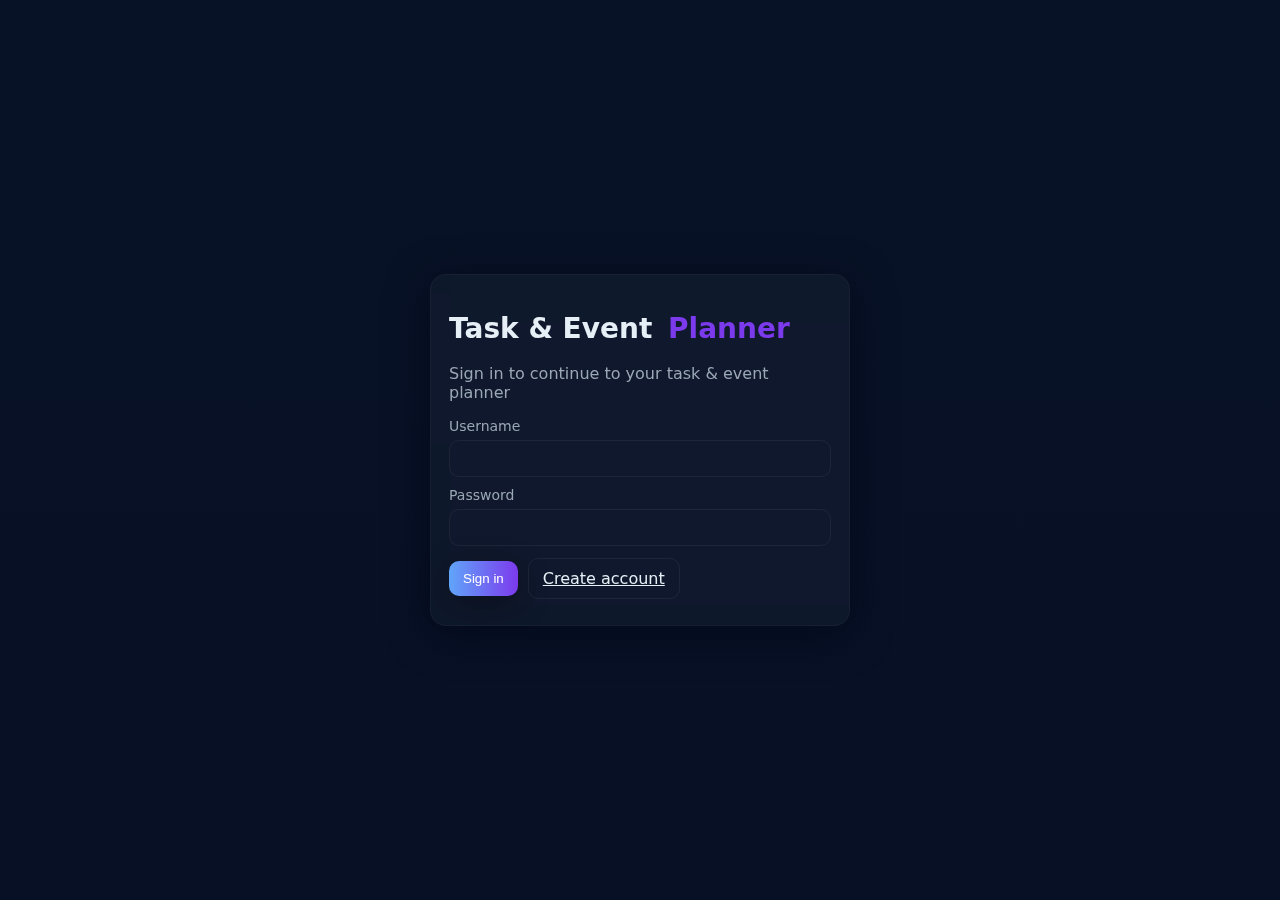
<file: index.html>
<!doctype html>
<html lang="en">
<head>
  <meta charset="utf-8" />
  <meta name="viewport" content="width=device-width,initial-scale=1" />
  <title>Login — Task & Event Planner</title>
  <link rel="stylesheet" href="assets/style.css">
</head>
<body>
  <main class="auth-page">
    <div class="auth-card glass">
      <h1 class="brand">Task & Event <span>Planner</span></h1>
      <p class="muted">Sign in to continue to your task & event planner</p>

      <form id="loginForm" class="form" autocomplete="off">
        <label>Username
          <input id="login-username" required autocomplete="username" />
        </label>
        <label>Password
          <input id="login-password" type="password" required autocomplete="current-password" />
        </label>

        <div class="row">
          <button class="btn primary">Sign in</button>
          <a class="btn ghost" href="register.html">Create account</a>
        </div>

        <div id="login-error" class="error" role="alert" aria-live="polite"></div>
      </form>
    </div>
  </main>

  <script src="assets/app.js"></script>
</body>
</html>
</file>
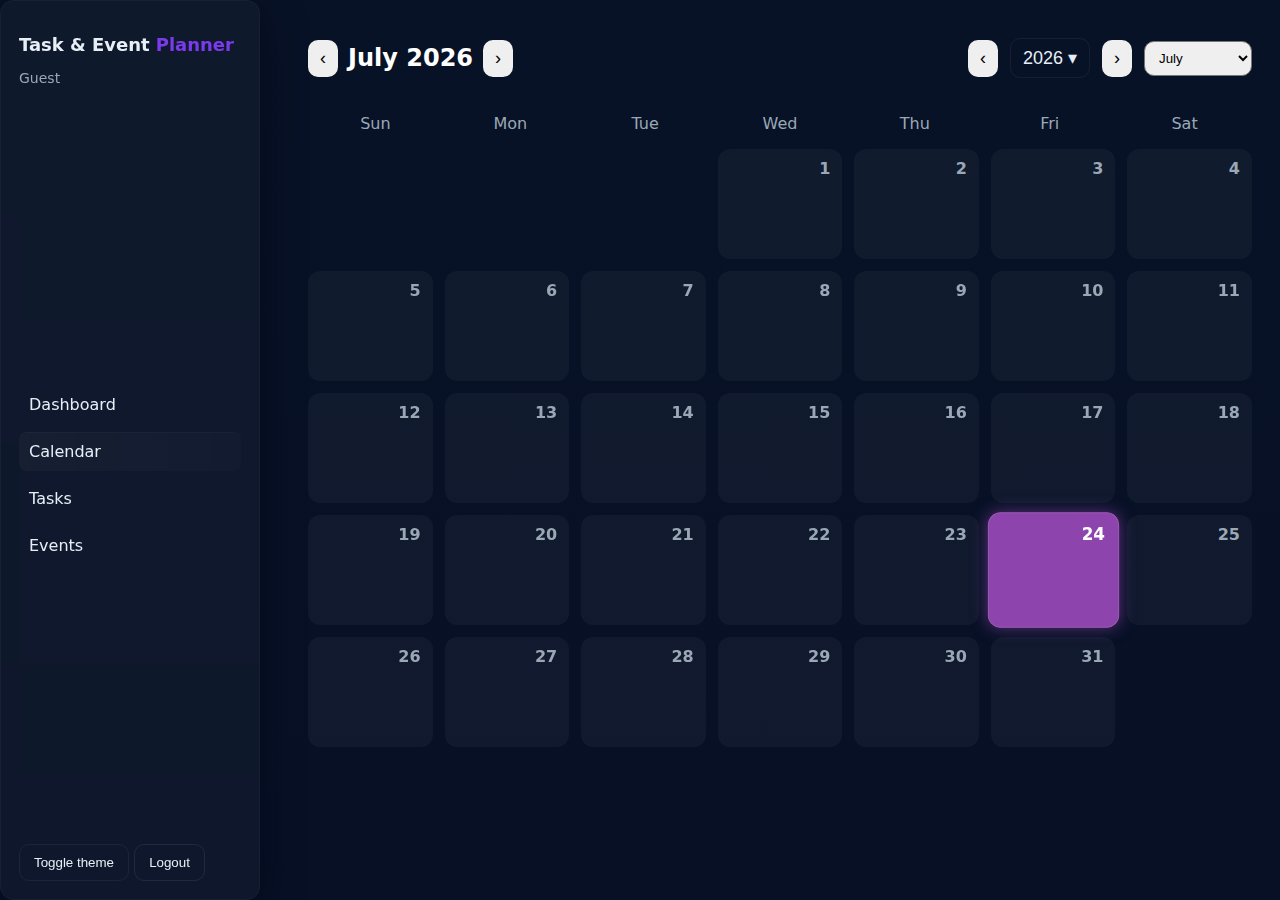
<file: calendar.html>
<!doctype html>
<html lang="en">
<head>
<meta charset="utf-8" />
<meta name="viewport" content="width=device-width,initial-scale=1" />
<title>Calendar — Task & Event Planner</title>
<link rel="stylesheet" href="assets/style.css">

<style>
  /* --- TOOLBAR STYLES --- */
  .calendar-toolbar {
    display: flex;
    align-items: center;
    justify-content: space-between;
    gap: 15px;
    padding: 10px 0;
  }

  .center-group {
    display: flex;
    align-items: center;
    gap: 15px;
  }

  .month-label {
    margin: 0;
    font-size: 1.5rem;
    font-weight: 700;
    white-space: nowrap;
  }

  .year-controls {
    display: flex;
    align-items: center;
    background: rgba(255,255,255,0.05);
    border-radius: 6px;
    padding: 2px 5px;
  }

  .year-controls .btn.small {
    padding: 2px 8px;
    height: auto;
    font-size: 1rem;
  }

  /* --- CURRENT DATE HIGHLIGHT STYLES --- */
  .cell.today {
    background-color: #8e44ad !important;
    color: #ffffff !important;
    border: 1px solid #9b59b6;
    box-shadow: 0 0 15px rgba(142, 68, 173, 0.6);
    font-weight: 700;
    transform: scale(1.05);
    z-index: 10;
  }

  .cell.today .date {
    color: #ffffff !important;
  }
</style>
</head>
<body>
  <div class="layout">
    <aside class="sidebar glass" aria-label="Sidebar">
      <div class="sidebar-top">
        <h2 class="brand small">Task & Event<span>Planner</span></h2>
        <div class="user-info" id="user-info">Welcome User</div>
      </div>

      <nav class="nav">
        <a href="dashboard.html" class="nav-link">Dashboard</a>
        <a href="calendar.html" class="nav-link active">Calendar</a>
        <a href="tasks.html" class="nav-link">Tasks</a>
        <a href="events.html" class="nav-link">Events</a>
      </nav>

      <div class="sidebar-bottom">
        <button id="themeToggle" class="btn ghost">Toggle theme</button>
        <button id="logoutBtn" class="btn outline">Logout</button>
      </div>
    </aside>

    <main class="main">
      <header class="main-header">
        
        <div class="calendar-toolbar">

    <div class="left-group">
        <button id="prevMonth" class="btn small">‹</button>
        <h2 id="monthLabel" class="month-label">December 2025</h2>
        <button id="nextMonth" class="btn small">›</button>
    </div>

    <div class="right-group">
        <button id="prevYear" class="btn small">‹</button>
        <button id="yearDisplay" class="btn ghost small">2025 ▾</button>
        <button id="nextYear" class="btn small">›</button>

        <select id="monthSelect" class="month-select"></select>
    </div>

</div>



      </header>

      <section class="calendar-wrap">
        <div class="weekdays" role="list">
          <div>Sun</div><div>Mon</div><div>Tue</div><div>Wed</div><div>Thu</div><div>Fri</div><div>Sat</div>
        </div>
        <div id="calendarGrid" class="calendar-grid" role="grid"></div>
      </section>
    </main>
  </div>

  <div id="yearPicker" class="overlay" aria-hidden="true">
    <div class="overlay-card">
      <h3>Select year</h3>
      <div id="yearList" class="year-list"></div>
      <div class="row" style="justify-content:flex-end;margin-top:12px">
        <button id="closeYearPicker" class="btn ghost">Close</button>
      </div>
    </div>
  </div>

  <div id="modal" class="modal" aria-hidden="true">
    <div class="modal-card glass">
      <button id="closeModal" class="close" aria-label="Close modal">&times;</button>
      <h3 id="modalTitle">Add Event</h3>
      <form id="eventForm" class="form">
        <label>Title<input id="eventTitle" required></label>
        <label>Time<input id="eventTime" type="time"></label>
        <label>Category<input id="eventCategory" placeholder="e.g. Meeting, Birthday"></label>
        <label>Description<textarea id="eventDesc"></textarea></label>
        <div class="row">
          <button class="btn primary" id="saveEvent">Save</button>
          <button class="btn ghost" id="deleteEvent" type="button">Delete</button>
        </div>
      </form>
    </div>
  </div>

<script src="assets/app.js"></script>
</body>
</html>
</file>
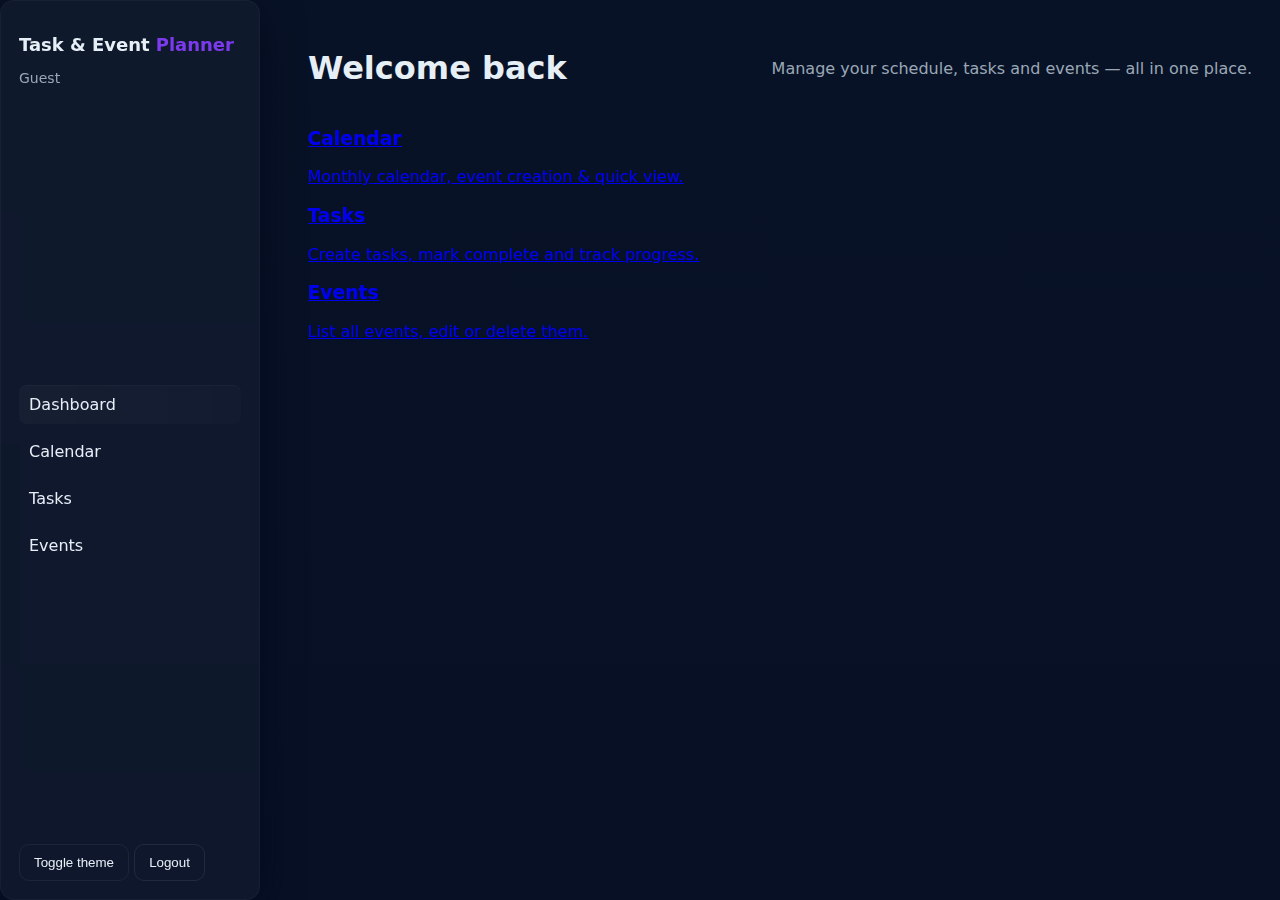
<file: dashboard.html>
<!doctype html>
<html lang="en">
<head>
<meta charset="utf-8" />
<meta name="viewport" content="width=device-width,initial-scale=1" />
<title>Dashboard — Task & Event Planner</title>
<link rel="stylesheet" href="assets/style.css">
</head>
<body>
  <div class="layout">
    <aside class="sidebar glass" aria-label="Sidebar">
      <div class="sidebar-top">
        <h2 class="brand small">Task & Event<span>Planner</span></h2>
        <div class="user-info" id="user-info"></div>
      </div>

      <nav class="nav" role="navigation">
        <a href="dashboard.html" class="nav-link active">Dashboard</a>
        <a href="calendar.html" class="nav-link">Calendar</a>
        <a href="tasks.html" class="nav-link">Tasks</a>
        <a href="events.html" class="nav-link">Events</a>
      </nav>

      <div class="sidebar-bottom">
        <button id="themeToggle" class="btn ghost">Toggle theme</button>
        <button id="logoutBtn" class="btn outline">Logout</button>
      </div>
    </aside>

    <main class="main">
      <header class="main-header">
        <h1>Welcome back</h1>
        <p class="muted">Manage your schedule, tasks and events — all in one place.</p>
      </header>

      <section class="cards">
        <a class="card" href="calendar.html">
          <h3>Calendar</h3>
          <p>Monthly calendar, event creation & quick view.</p>
        </a>

        <a class="card" href="tasks.html">
          <h3>Tasks</h3>
          <p>Create tasks, mark complete and track progress.</p>
        </a>

        <a class="card" href="events.html">
          <h3>Events</h3>
          <p>List all events, edit or delete them.</p>
        </a>
      </section>
    </main>
  </div>

<script src="assets/app.js"></script>
</body>
</html>
</file>
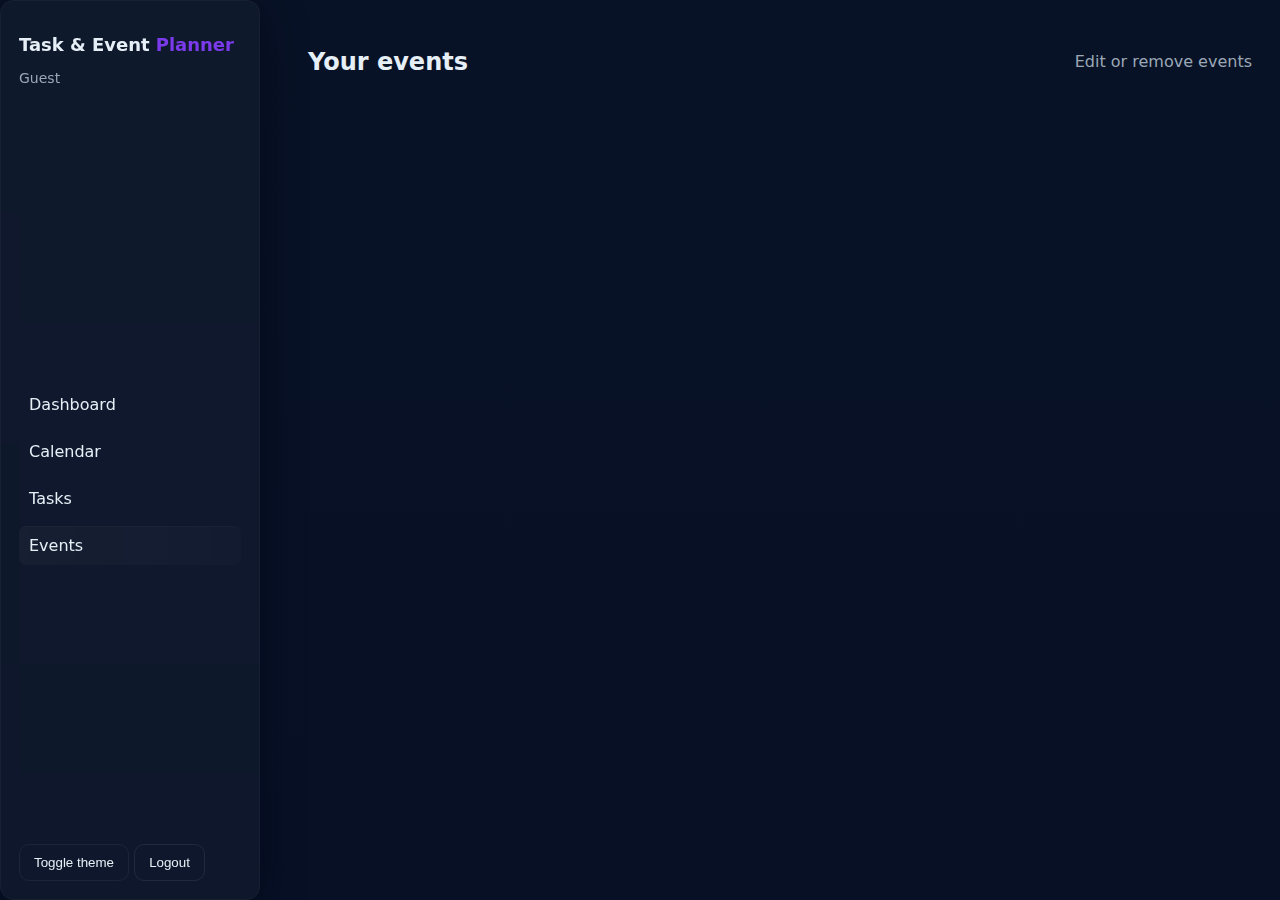
<file: events.html>
<!doctype html>
<html lang="en">
<head>
<meta charset="utf-8" />
<meta name="viewport" content="width=device-width,initial-scale=1" />
<title>Events — Task & Event Planner</title>
<link rel="stylesheet" href="assets/style.css">
</head>
<body>
  <div class="layout">
    <aside class="sidebar glass" aria-label="Sidebar">
      <div class="sidebar-top">
        <h2 class="brand small">Task & Event<span>Planner</span></h2>
        <div class="user-info" id="user-info"></div>
      </div>

      <nav class="nav">
        <a href="dashboard.html" class="nav-link">Dashboard</a>
        <a href="calendar.html" class="nav-link">Calendar</a>
        <a href="tasks.html" class="nav-link">Tasks</a>
        <a href="events.html" class="nav-link active">Events</a>
      </nav>

      <div class="sidebar-bottom">
        <button id="themeToggle" class="btn ghost">Toggle theme</button>
        <button id="logoutBtn" class="btn outline">Logout</button>
      </div>
    </aside>

    <main class="main">
      <header class="main-header">
        <h2>Your events</h2>
        <p class="muted">Edit or remove events</p>
      </header>

      <section class="events-section">
        <ul id="eventsList" class="events-list"></ul>
      </section>
    </main>
  </div>

<script src="assets/app.js"></script>
</body>
</html>
</file>
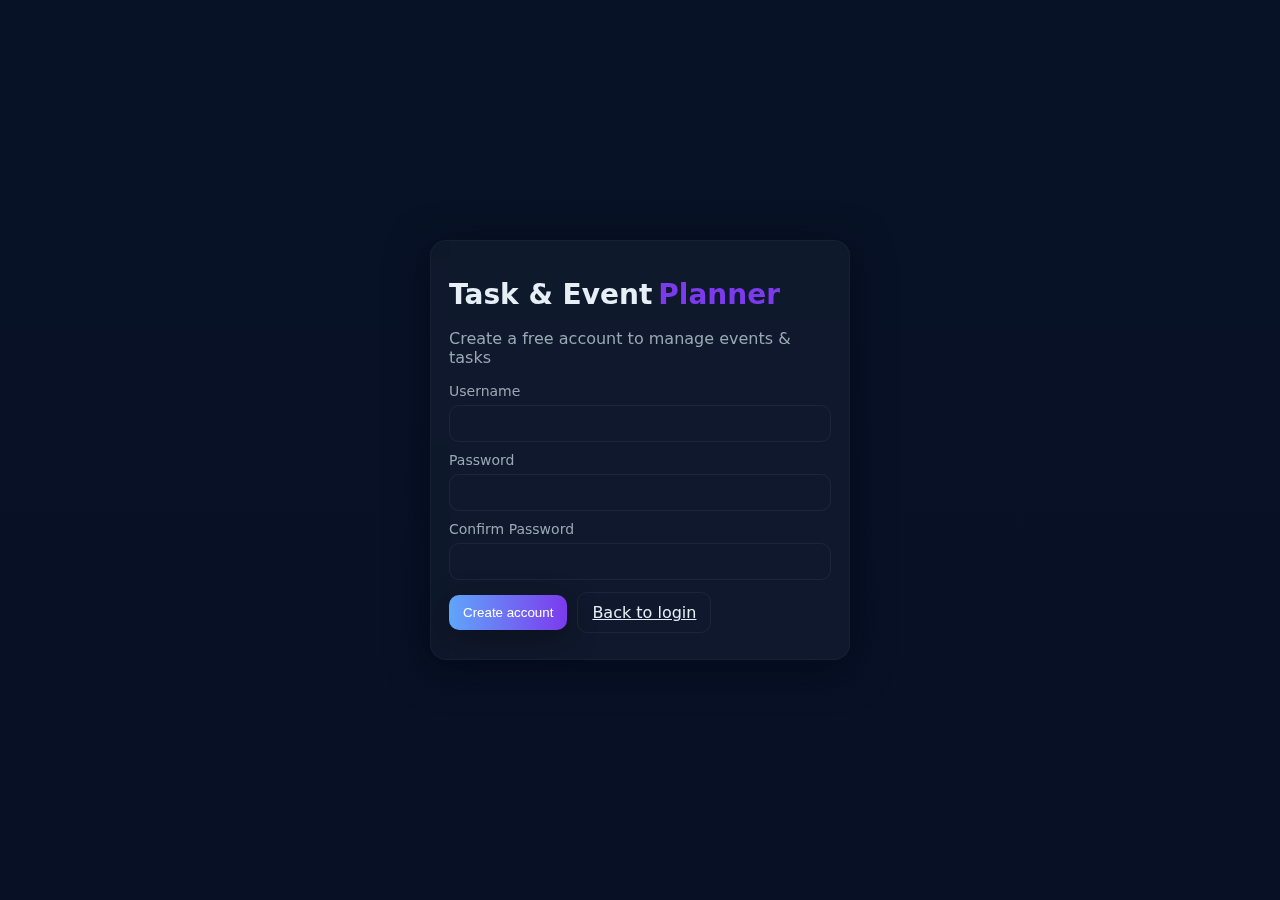
<file: register.html>
<!doctype html>
<html lang="en">
<head>
  <meta charset="utf-8" />
  <meta name="viewport" content="width=device-width,initial-scale=1" />
  <title>Register — Task & Event Planner</title>
  <link rel="stylesheet" href="assets/style.css">
</head>
<body>
  <main class="auth-page">
    <div class="auth-card glass">
      <h1 class="brand">Task & Event<span>Planner</span></h1>
      <p class="muted">Create a free account to manage events & tasks</p>

      <form id="registerForm" class="form" autocomplete="off">
        <label>Username
          <input id="reg-username" required autocomplete="username" />
        </label>
        <label>Password
          <input id="reg-password" type="password" required autocomplete="new-password" />
        </label>
        <label>Confirm Password
          <input id="reg-password2" type="password" required autocomplete="new-password" />
        </label>

        <div class="row">
          <button class="btn primary">Create account</button>
          <a class="btn ghost" href="index.html">Back to login</a>
        </div>

        <div id="reg-error" class="error" role="alert" aria-live="polite"></div>
      </form>
    </div>
  </main>

  <script src="assets/app.js"></script>
</body>
</html>
</file>
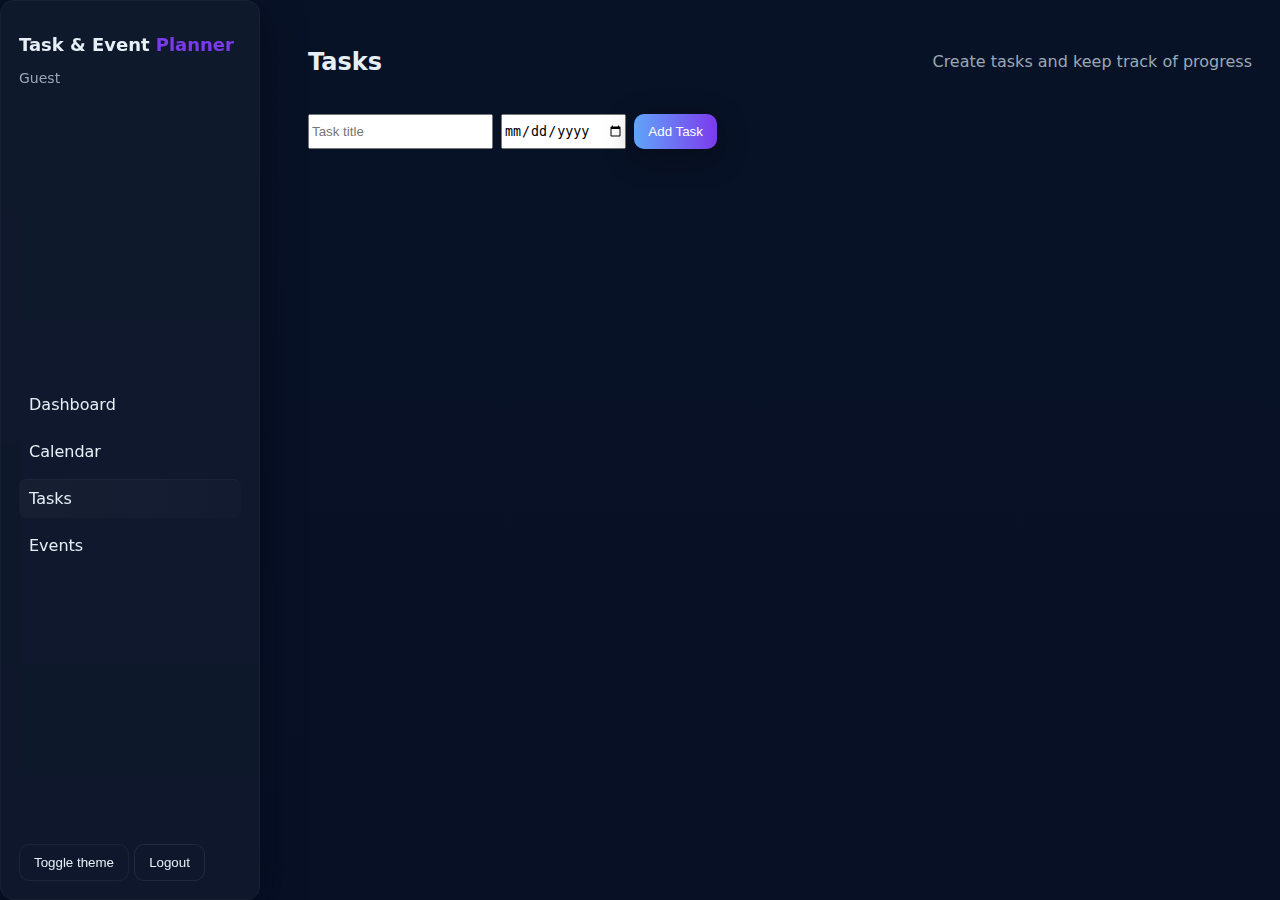
<file: tasks.html>
<!doctype html>
<html lang="en">
<head>
<meta charset="utf-8" />
<meta name="viewport" content="width=device-width,initial-scale=1" />
<title>Tasks - Task & Event Planner</title>
<link rel="stylesheet" href="assets/style.css">
</head>
<body>
  <div class="layout">
    <aside class="sidebar glass" aria-label="Sidebar">
      <div class="sidebar-top">
        <h2 class="brand small">Task & Event<span>Planner</span></h2>
        <div class="user-info" id="user-info"></div>
      </div>

      <nav class="nav">
        <a href="dashboard.html" class="nav-link">Dashboard</a>
        <a href="calendar.html" class="nav-link">Calendar</a>
        <a href="tasks.html" class="nav-link active">Tasks</a>
        <a href="events.html" class="nav-link">Events</a>
      </nav>

      <div class="sidebar-bottom">
        <button id="themeToggle" class="btn ghost">Toggle theme</button>
        <button id="logoutBtn" class="btn outline">Logout</button>
      </div>
    </aside>

    <main class="main">
      <header class="main-header">
        <h2>Tasks</h2>
        <p class="muted">Create tasks and keep track of progress</p>
      </header>

      <section class="task-section">
        <div class="glass-card task-input">
          <input id="taskTitle" placeholder="Task title">
          <input id="taskDue" type="date">
          <button class="btn primary" id="addTaskBtn">Add Task</button>
        </div>

        <ul id="taskList" class="task-list"></ul>
      </section>
    </main>
  </div>

<script src="assets/app.js"></script>
</body>
</html>
</file>
<file: assets/style.css>
/* Modern Calendar — CSS (responsive, theme-adaptive, high contrast year UI) */
:root{
  --bg-1: linear-gradient(180deg,#081226, #071025);
  --card: rgba(255,255,255,0.04);
  --glass: rgba(255,255,255,0.03);
  --text: #e6eef6;
  --muted: #9aa8b6;
  --accent: #60a5fa;
  --accent-2: #7c3aed;
  --high-contrast: #ffffff;
  --success: #34d399;
  --sidebar-width: 260px;
}

html.light{
  --bg-1: linear-gradient(180deg,#f6f8fb,#eef2f7);
  --card: rgba(255,255,255,0.85);
  --glass: rgba(255,255,255,0.6);
  --text: #0b1220;
  --muted: #475569;
  --accent: #2563eb;
  --accent-2: #6d28d9;
  --high-contrast: #0b1220;
  --success: #059669;
}

*{box-sizing:border-box}
body{
  margin:0;
  font-family: Inter, system-ui, -apple-system, "Segoe UI", Roboto, "Helvetica Neue", Arial;
  min-height:100vh;
  background:var(--bg-1);
  color:var(--text);
}

/* Layout */
.layout{ display:flex; min-height:100vh; gap:20px; }
.sidebar{ width:var(--sidebar-width); padding:18px; display:flex; flex-direction:column; justify-content:space-between; }
.main{ flex:1; padding:28px; }

.glass{ background:var(--glass); border-radius:14px; padding:18px; box-shadow: 0 8px 40px rgba(2,6,23,0.6); backdrop-filter: blur(8px); border:1px solid rgba(255,255,255,0.04); }

/* Auth */
.auth-page{ display:flex; align-items:center; justify-content:center; height:100vh; padding:20px; }
.auth-card{ width:420px; text-align:left; border-radius:16px; }

/* Brand */
.brand{ font-weight:700; font-size:28px; }
.brand span{ color:var(--accent-2); margin-left:6px; }

/* Forms */
.form label{ display:block; margin:10px 0; font-size:14px; color:var(--muted); }
.form input, .form textarea, .form select{
  width:100%; padding:10px 12px; border-radius:10px; border:1px solid rgba(255,255,255,0.06); margin-top:6px; background:transparent; color:var(--text);
}
.row{ display:flex; gap:10px; align-items:center; margin-top:12px; }
.btn{ padding:10px 14px; border-radius:10px; border:none; cursor:pointer; }
.btn.primary{ background:linear-gradient(90deg,var(--accent),var(--accent-2)); color:white; box-shadow:0 8px 30px rgba(0,0,0,0.35); }
.btn.ghost{ background:transparent; color:var(--text); border:1px solid rgba(255,255,255,0.06); }
.btn.outline{ background:transparent; color:var(--text); border:1px solid rgba(255,255,255,0.08); }
.btn.icon{ width:48px; height:48px; border-radius:12px; font-size:22px; display:flex; align-items:center; justify-content:center; }

/* Sidebar */
.small{ font-size:18px; }
.user-info{ margin-top:12px; color:var(--muted); font-size:14px; }

/* Nav */
.nav{ display:flex; flex-direction:column; gap:8px; margin-top:20px; }
.nav-link{ padding:10px; border-radius:8px; text-decoration:none; color:var(--text); }
.nav-link.active{ background:linear-gradient(90deg, rgba(255,255,255,0.03), rgba(255,255,255,0.01)); box-shadow: inset 0 1px 0 rgba(255,255,255,0.03) }

/* Header */
.main-header{ margin-bottom:18px; display:flex; align-items:center; justify-content:space-between; gap:12px; }
.cal-controls{ display:flex; align-items:center; gap:12px; align-items:center; }

/* Month & Year */
.month-year{ text-align:center; }
.month-label{ font-size:24px; font-weight:700; color:var(--high-contrast); }
.year-controls{ display:flex; gap:8px; align-items:center; justify-content:center; margin-top:6px; }
.btn.small{ padding:8px 12px; }

/* custom year display for clarity */
.btn.year-display{
  background:linear-gradient(90deg, rgba(255,255,255,0.02), rgba(255,255,255,0.01));
  padding:10px 14px;
  border-radius:12px;
  font-weight:700;
  color:var(--high-contrast);
  box-shadow: 0 6px 18px rgba(0,0,0,0.25);
}

/* month select for quick jump */
.month-select{ padding:8px 10px; border-radius:10px; }

/* Calendar */
.calendar-wrap{ margin-top:8px; }
.weekdays{ display:grid; grid-template-columns:repeat(7,1fr); text-align:center; color:var(--muted); padding:8px 0; }
.calendar-grid{ display:grid; grid-template-columns:repeat(7,1fr); gap:12px; margin-top:8px; }
.cell{ min-height:110px; border-radius:12px; padding:12px; background:var(--card); position:relative; cursor:pointer; overflow:hidden; transition:transform .12s ease, box-shadow .12s ease; }
.cell:hover{ transform:translateY(-6px); box-shadow:0 14px 40px rgba(2,6,23,0.5); }
.cell .date{ position:absolute; top:10px; right:12px; font-weight:700; color:var(--muted); }
.event-pill{ display:inline-block; padding:6px 10px; border-radius:999px; font-size:13px; margin-top:34px; background:linear-gradient(90deg,var(--accent),var(--accent-2)); color:white; box-shadow:0 8px 20px rgba(0,0,0,0.3); }

/* Overlay / Modal */
.overlay{ position:fixed; inset:0; display:none; justify-content:center; align-items:center; background:rgba(2,6,23,0.6); z-index:40; }
.overlay-card{ width:360px; max-height:70vh; overflow:auto; padding:18px; border-radius:12px; background:var(--card); }
.modal{ position:fixed; inset:0; display:none; justify-content:center; align-items:center; background:rgba(2,6,23,0.6); z-index:50; }
.modal-card{ width:440px; padding:18px; border-radius:14px; color:var(--text); background:var(--card); }

/* Tasks */
.task-section{ margin-top:10px; }
.task-input{ display:flex; gap:8px; }
.task-list{ list-style:none; padding:0; margin-top:12px; display:flex; flex-direction:column; gap:10px; }
.task-item{ display:flex; justify-content:space-between; align-items:center; padding:12px; border-radius:10px; background:var(--card); }

/* Events list */
.events-list{ list-style:none; padding:0; margin-top:12px; display:flex; flex-direction:column; gap:10px; }
.event-item{ padding:12px; border-radius:10px; background:var(--card); display:flex; justify-content:space-between; align-items:center; }

/* Utility */
.error{ color:#ffb4b4; margin-top:8px; }
.muted{ color:var(--muted); }

/* Responsive */
@media (max-width:1000px){
  :root{ --sidebar-width: 80px; }
  .layout{ flex-direction:column; }
  .sidebar{ width:100%; display:flex; flex-direction:row; gap:12px; align-items:center; padding:12px; }
  .nav{ display:flex; gap:8px; }
  .main{ padding:16px; }
  .month-label{ font-size:20px; }
  .cell{ min-height:90px; }
}

@media (max-width:600px){
  .calendar-grid{ gap:8px; grid-template-columns:repeat(7,1fr); }
  .cell{ min-height:78px; padding:8px; }
  .btn.icon{ width:40px; height:40px; }
  .brand{ font-size:20px; }
}

/* --- HIGHLIGHT CURRENT DAY (PURPLE) --- */
.calendar-day.today {
    background-color: #8e44ad !important; /* Bright Purple */
    color: #ffffff !important;           /* White Text */
    border: 1px solid #8e44ad;
    box-shadow: 0 0 15px rgba(142, 68, 173, 0.5); /* Purple Glow Effect */
    font-weight: bold;
    transform: scale(1.05); /* Pops out slightly */
    z-index: 2;
}

.calendar-toolbar {
    display: flex;
    justify-content: space-between; /* LEFT & RIGHT spacing */
    align-items: center;
    width: 100%;
    padding: 10px 0;
}

.left-group {
    display: flex;
    align-items: center;
    gap: 10px;
}

.right-group {
    display: flex;
    align-items: center;
    gap: 12px;
}
</file>
